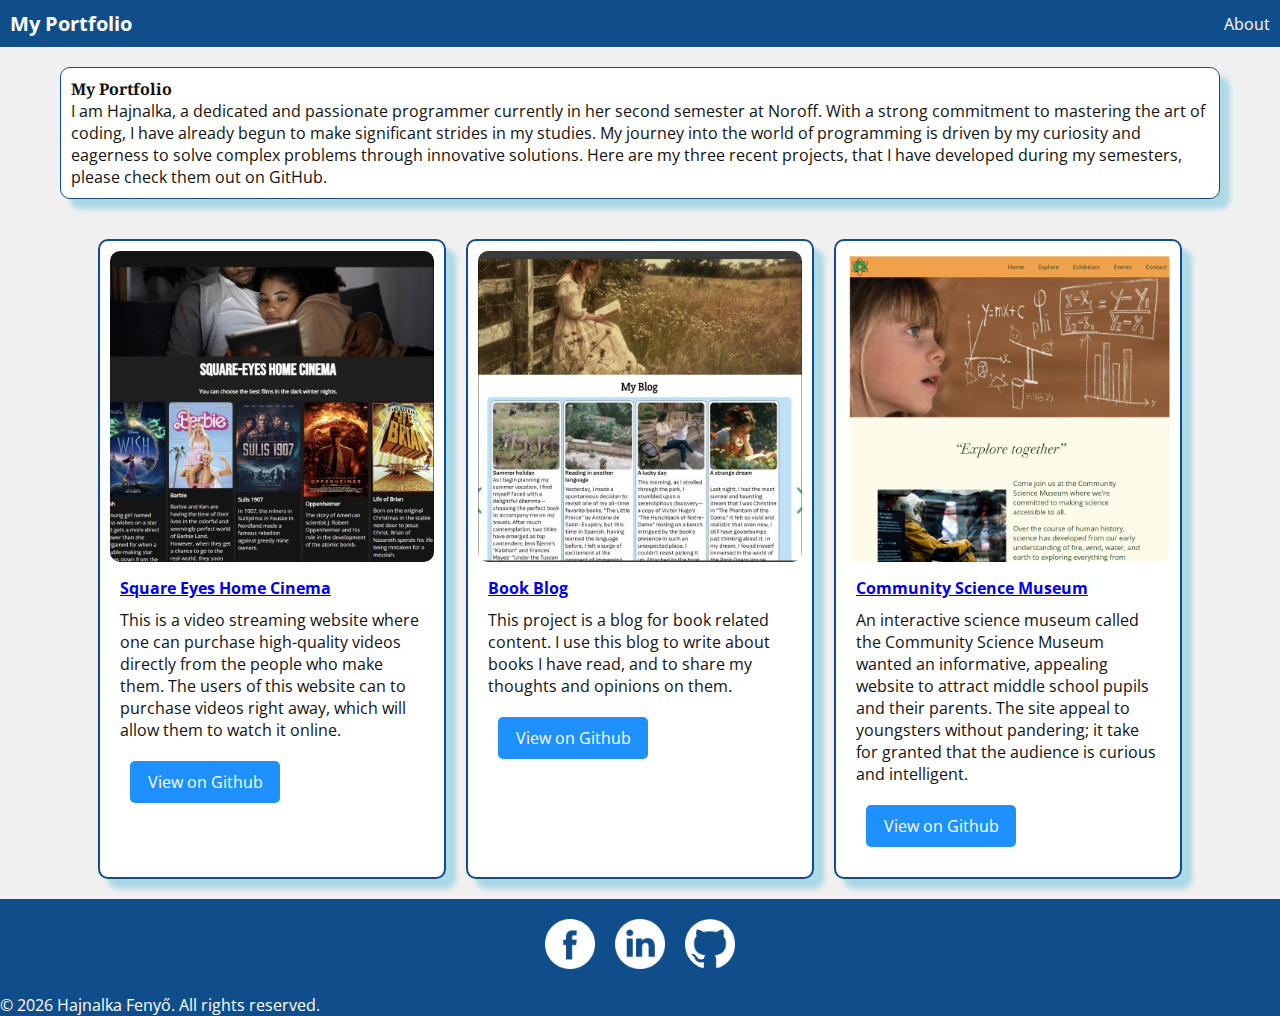
<file: index.html>
<!DOCTYPE html>
<html lang="en">

<head>
    <meta charset="UTF-8">
    <meta name="viewport" content="width=device-width, initial-scale=1.0">
    <title>Portfolio</title>
    <link rel="stylesheet" href="style.css" />
    <link rel="preconnect" href="https://fonts.googleapis.com">
    <link rel="preconnect" href="https://fonts.gstatic.com" crossorigin>
    <link
        href="https://fonts.googleapis.com/css2?family=Noto+Serif:ital,wght@0,100..900;1,100..900&family=Open+Sans:ital,wght@0,300..800;1,300..800&family=Work+Sans:ital,wght@0,100..900;1,100..900&display=swap"
        rel="stylesheet">
    <link href="lightbox/css/lightbox.min.css" rel="stylesheet" />

</head>

<body>
    <header>
        <a class="top-menu-home" href="index.html">My Portfolio</a>
        <nav class="header-menu">
            <ul class="menu">
                <li><a class="top-menu-about" href="about.html">About</a></li>
            </ul>
        </nav>
    </header>
    <main>
        <div class="intro">
            <h1>My Portfolio</h1>
            <p>I am Hajnalka, a dedicated and passionate programmer currently in her second semester at Noroff. With a
                strong commitment to mastering the art of coding, I have already begun to make significant strides in my
                studies. My journey into the world of programming is driven by my curiosity and eagerness to solve
                complex
                problems through innovative solutions.
                Here are my three recent projects, that I have developed during my semesters, please check them out on
                GitHub.
            </p>
        </div>
        <div class="card-container">
            <div class="card">
                <a target="_blank" href="./images/square-eyes-full.png" data-lightbox="image-1"
                    data-title="Square Eyes">
                    <img src="./images/square-eyes_2.jpg" alt="A poster of the Square-eyes webpage">
                </a>
                <div class="content-container">
                    <h2><a target="_blank" href="https://enchanting-tapioca-be11c4.netlify.app/">Square Eyes Home Cinema
                    </h2></a>
                    <p>This is a video streaming website where one can purchase high-quality videos directly from the
                        people
                        who
                        make them. The users of this website can to purchase videos right away, which will allow them to
                        watch
                        it online.</p>
                    <a href="https://github.com/hajnalkafenyo/square-eyes-web" class="button">View on Github</a>
                </div>
            </div>
            <div class="card">
                <a target="_blank" href="./images/book-blog-full.png" data-lightbox="image-1" data-title="Book Blog">
                    <img src="./images/book-blog_2.jpg" alt="A poster of the Book-blog webpage">
                </a>
                <div class="content-container">
                    <h2><a target="_blank" href="https://book-blog-hajnalka.netlify.app">Book Blog</h2></a>
                    <p>This project is a blog for book related content.
                        I use this blog to write about books I have read, and to share my thoughts and opinions on them.
                    </p>
                    <a href="https://github.com/Noroff-FEU-Assignments/project-exam-1-hajnalkafenyo" class="button">View
                        on
                        Github</a>
                </div>
            </div>
            <div class="card">
                <a target="_blank" href="./images/community-science-full.png" data-lightbox="image-1"
                    data-title="Community Science Museum">
                    <img src="./images/community-science.png" alt="A poster of the Community Science Museum webpage">
                </a>
                <div class="content-container">
                    <h2><a target="_blank" href="https://euphonious-lamington-7c3d9b.netlify.app/">Community Science
                            Museum</h2></a>
                    <p>An interactive science museum called the Community Science Museum wanted an informative,
                        appealing
                        website to attract middle school pupils and their parents. The site appeal to youngsters without
                        pandering; it take for granted that the audience is curious and intelligent.</p>
                    <a href="https://github.com/hajnalkafenyo/noroff-y1-semester-project" class="button">View on
                        Github</a>
                </div>
            </div>
        </div>
    </main>
    <footer>
        <ul class="social-media-icons">
            <li><a target="_blank" href="https://www.facebook.com/hajnalka.fenyo/"><img src="images/_Facebook.png"
                        alt="Facebook icon" /></a></li>
            <li><a target="_blank"
                    href="https://www.linkedin.com/in/hajnalka-zsobr%C3%A1kn%C3%A9-feny%C5%91-aab810130/"><img
                        src="images/_linkedin.png" alt="LinkedIn icon" /></a></li>
            <li><a target="_blank" href="https://github.com/hajnalkafenyo"><img src="images/_github.png"
                        alt="Github icon" /></a></li>
        </ul>
        <p>&copy;
            <script>document.write(new Date().getFullYear())</script>
            Hajnalka Fenyő. All rights reserved.
        </p>
    </footer>
    <script src="lightbox/js/lightbox-plus-jquery.min.js"></script>
</body>

</html>
</file>
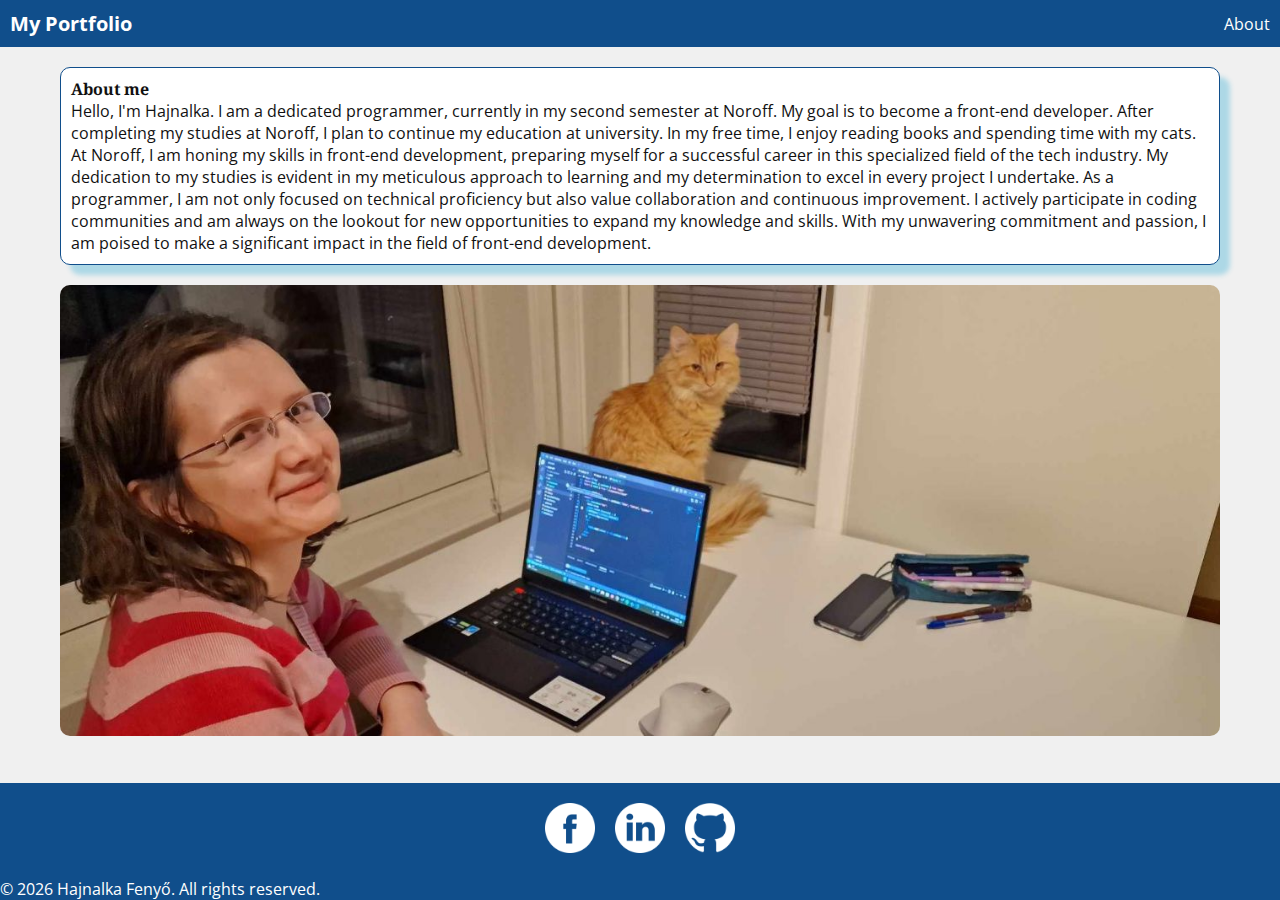
<file: about.html>
<!DOCTYPE html>
<html lang="en">

<head>
    <meta charset="UTF-8">
    <meta name="viewport" content="width=device-width, initial-scale=1.0">
    <title>About</title>
    <link rel="stylesheet" href="style.css" />
    <link rel="preconnect" href="https://fonts.googleapis.com">
    <link rel="preconnect" href="https://fonts.gstatic.com" crossorigin>
    <link
        href="https://fonts.googleapis.com/css2?family=Noto+Serif:ital,wght@0,100..900;1,100..900&family=Open+Sans:ital,wght@0,300..800;1,300..800&family=Work+Sans:ital,wght@0,100..900;1,100..900&display=swap"
        rel="stylesheet">
</head>

<body>
    <header>
        <a class="top-menu-home" href="index.html">My Portfolio</a>
        <nav class="header-menu">
            <ul class="menu">
                <li><a class="top-menu-about" href="about.html">About</a></li>
            </ul>
        </nav>
    </header>
    <main>
        <div class="intro">
            <h1>About me</h1>
            <p>
                Hello, I'm Hajnalka.
                I am a dedicated programmer, currently in my second semester at Noroff. My goal is to become a front-end
                developer. After completing my studies at Noroff, I plan to continue my education at university. In my
                free time, I enjoy reading books and spending time with my cats.
                At Noroff, I am honing my skills in front-end development, preparing myself for a successful career in
                this specialized field of the tech industry. My dedication to my studies is evident in my meticulous
                approach to learning and my determination to excel in every project I undertake.
                As a programmer, I am not only focused on technical proficiency but also value collaboration and
                continuous improvement. I actively participate in coding communities and am always on the lookout for
                new opportunities to expand my knowledge and skills. With my unwavering commitment and passion, I am
                poised to make a significant impact in the field of front-end development.
            </p>
        </div>
        <div>
            <img class="banner" src="./images/Me_2.jpg" alt="A picture of me and my cat">

        </div>
    </main>
    <footer>
        <ul class="social-media-icons">
            <li><a target="_blank" href="https://www.facebook.com/hajnalka.fenyo/"><img src="images/_Facebook.png"
                        alt="Facebook icon" /></a></li>
            <li><a target="_blank"
                    href="https://www.linkedin.com/in/hajnalka-zsobr%C3%A1kn%C3%A9-feny%C5%91-aab810130/"><img
                        src="images/_linkedin.png" alt="LinkedIn icon" /></a></li>
            <li><a target="_blank" href="https://github.com/hajnalkafenyo"><img src="images/_github.png"
                        alt="Github icon" /></a></li>
        </ul>
        <p>&copy;
            <script>document.write(new Date().getFullYear())</script>
            Hajnalka Fenyő. All rights reserved.
        </p>
    </footer>

</body>

</html>
</file>
<file: style.css>
* {
    padding: 0;
    margin: 0;
    font-size: 16px;
    font-family: 'open sans', sans-serif;
    box-sizing: border-box;
}

header{
    background-color: #104E8B;
    color: white;
    display: flex;
    flex-direction: row;
    justify-content: space-between;
    align-items: center;
}

header a{
    color: white;
    text-decoration: none;
    padding: 10px;
}
 .top-menu-home{
    font-weight: bold;
    font-size: 20px;
 }

 .menu li{
    list-style: none;
    font-family: 'work sans', sans-serif;
 }

main{
    display: flex;
    flex-direction: column;
    align-items: center;
    gap: 20px;
    padding: 20px;
    max-width: 1200px;
    width: 100%;
    margin: 0 auto;
    flex-grow: 1;
}

body{
    min-height: 100vh;
    display: flex;
    flex-direction: column;
    background-color: #F0F0F0;
}

.banner{
    width: 100%;
    border-radius: 10px;
}

h1, h2, h3, h4, h5, h6{
    font-family: 'noto serif', serif;
}

.intro{
    background-color: #ffffff;
    color: #111111;
    width: 100%;
    border: solid 1px #104E8B;
    border-radius: 10px;
    padding: 10px;
    box-shadow: 10px 10px 5px lightblue;
    
}
.card-container{
    display: flex;
    flex-direction: row;
    justify-content: center;
    margin-top: 20px;
    gap: 20px;
    width: 100%;
    @media only screen and (max-width: 900px) {
        flex-direction: column;
    }
}
.card{
    background-color: #ffffff;
    color: #111111;
    width: 30%;
    border: solid 2px #104E8B;
    border-radius: 10px;
    box-shadow: 10px 10px 5px lightblue;
    display: flex;
    flex-direction: column;
    padding: 10px;
    @media only screen and (max-width: 900px) {
        flex-direction: column;
        width: 100%;
    }
}

.card img{
    width: 100%;
    border-radius: 10px;
}

.content-container{
    display: flex;
    flex-direction: column;
    gap: 10px;
    padding: 10px;
    @media only screen and (max-width: 900px) {
    display: flex;
    flex-direction: column;
    gap: 10px;
    padding: 10px;
  }
}

.button{
    background-color: #1E90FF;
    color: white;
    border: none;
    border-radius: 5px;
    padding: 10px;
    margin: 10px;
    max-width: 150px;
    text-decoration: none;
    text-align: center;

}

footer{
    background-color: #104E8B;
    color: white;
}

.social-media-icons{
    display: flex;
    flex-direction: row;
    justify-content: center;
    gap: 20px;
    padding: 20px;
    list-style: none;
}

.social-media-icons img {
    width: 50px;
    height: 50px;
}
</file>
